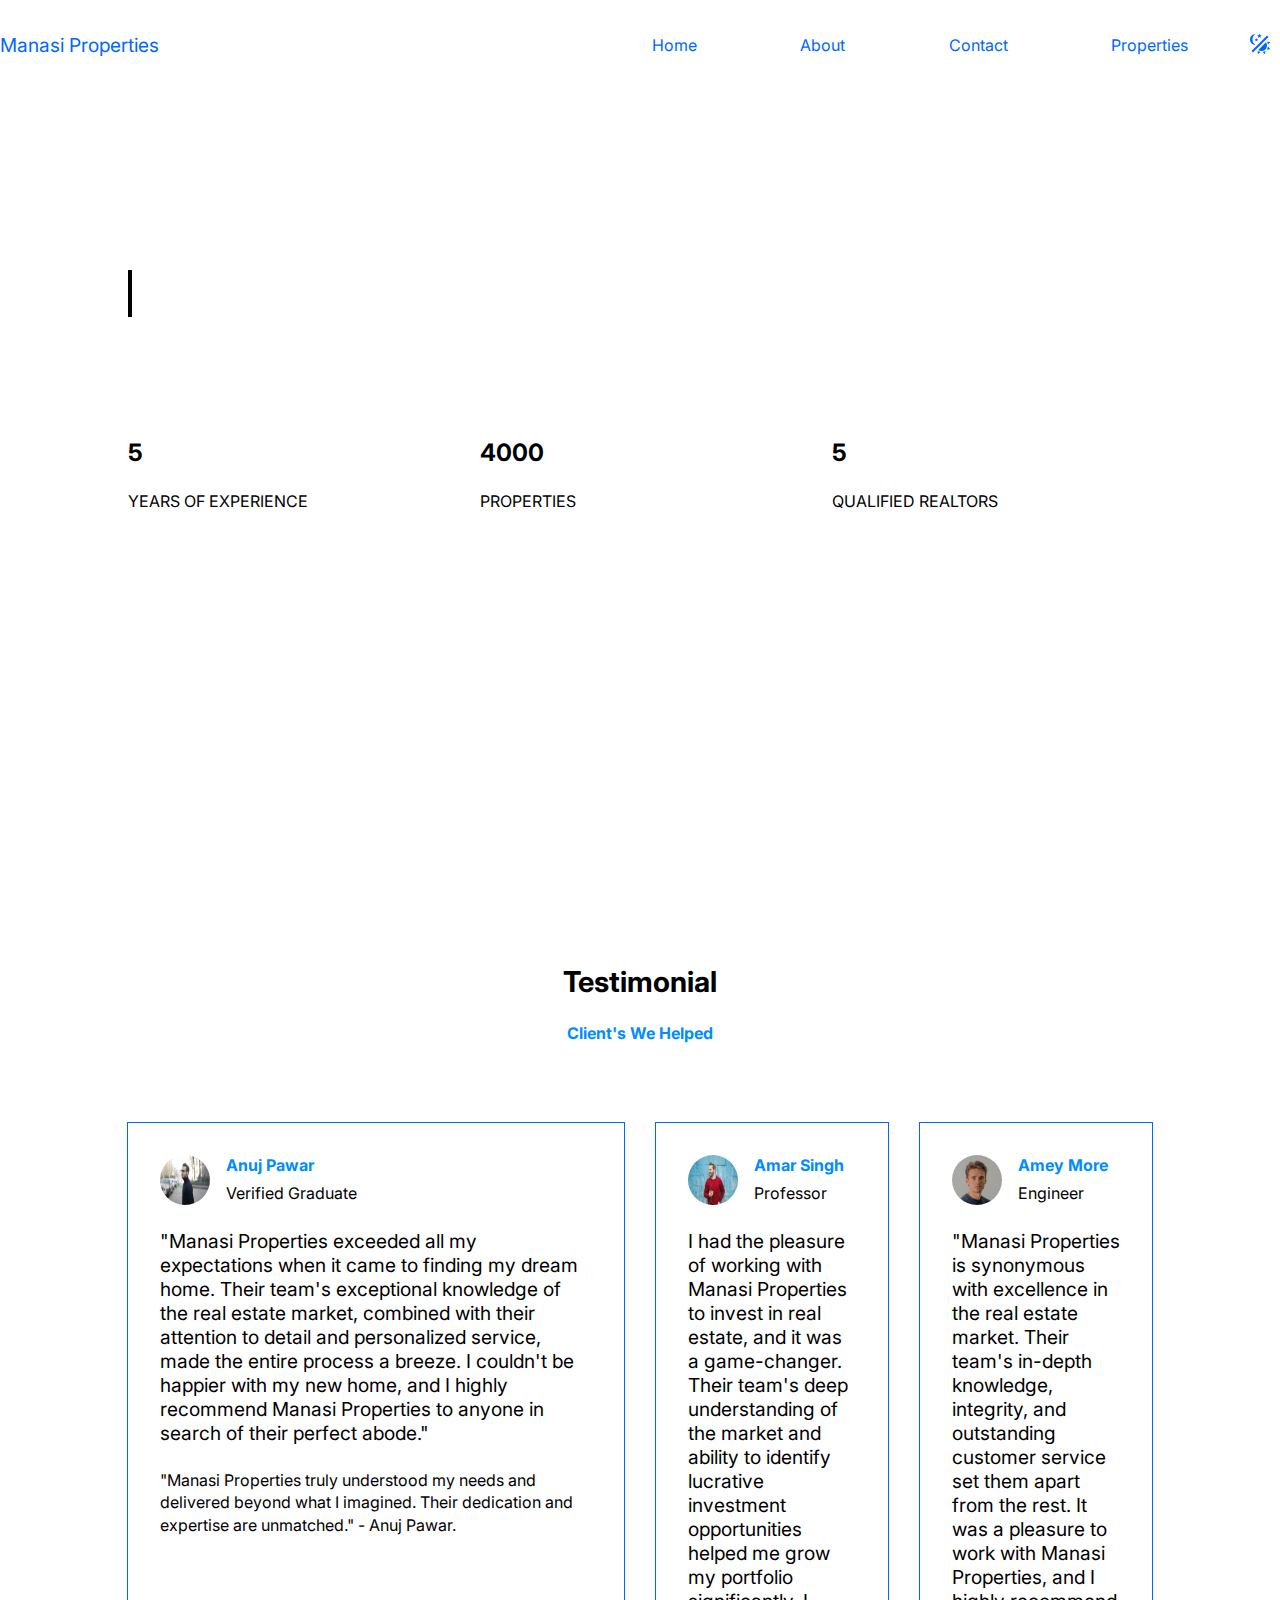
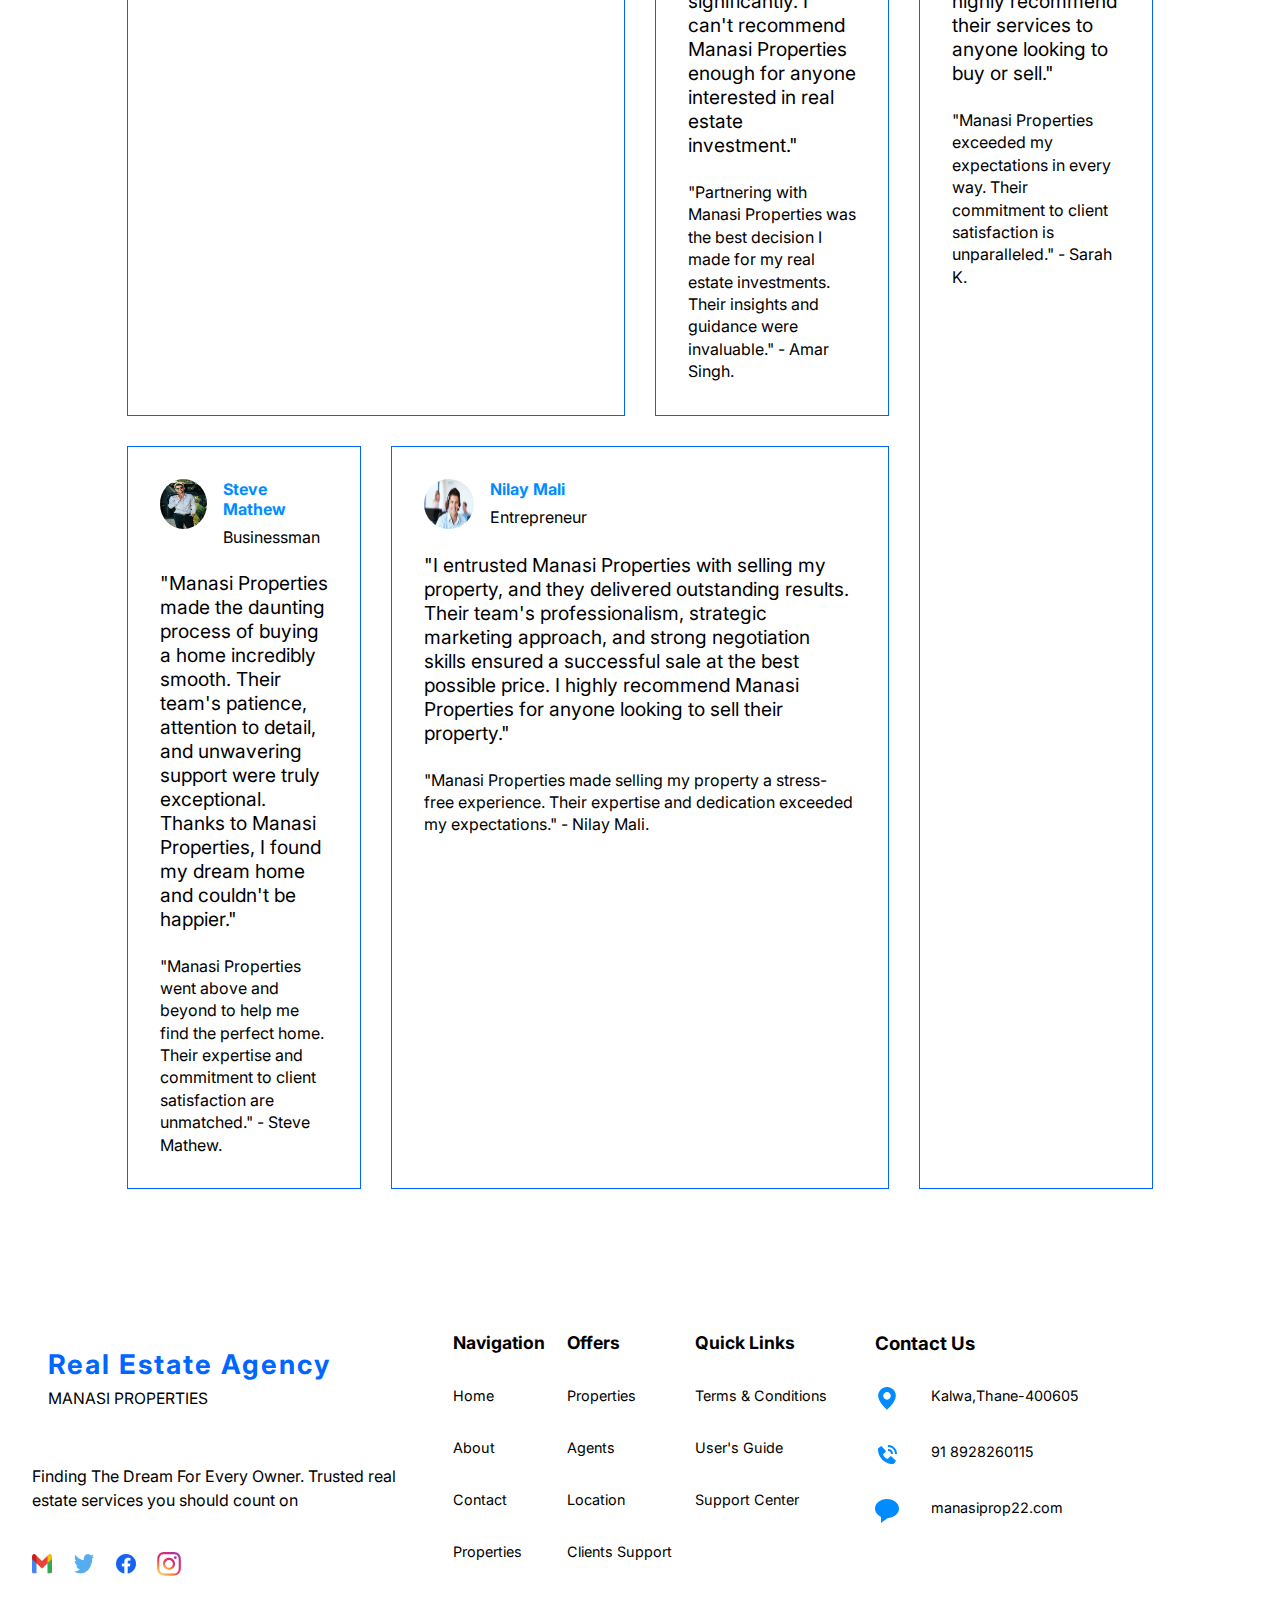
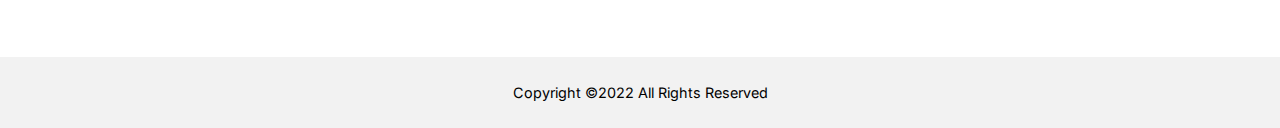
<file: about.html>
<!DOCTYPE html>
<html lang="en">

<head>
  <meta charset="UTF-8" />
  <meta http-equiv="X-UA-Compatible" content="IE=edge" />
  <meta name="viewport" content="width=device-width, initial-scale=1.0" />
  <title>Manasi Properties Website</title>
  <link rel="shortcut icon" href="images\manasi-properties-logo.png" type="image/x-icon" />
  <link rel="stylesheet" href="styles.css" />
</head>

<body>
      <!-- Navigation Bar-->
      <nav>
        <div class="logo">
        
                  
            <p>  Manasi Properties</p>
        </div>

        <ul>
            <li><a href="index.html">Home</a></li>
            <li><a href="about.html">About</a></li>
            <li><a href="contact.html">Contact</a></li>
            <li><a href=propert12.html>Properties</a></li>
        </ul>

        <button class="mode">
            <svg style="width: 24px; height: 24px" viewBox="0 0 24 24">
                <path fill="currentColor"
                    d="M7.5,2C5.71,3.15 4.5,5.18 4.5,7.5C4.5,9.82 5.71,11.85 7.53,13C4.46,13 2,10.54 2,7.5A5.5,5.5 0 0,1 7.5,2M19.07,3.5L20.5,4.93L4.93,20.5L3.5,19.07L19.07,3.5M12.89,5.93L11.41,5L9.97,6L10.39,4.3L9,3.24L10.75,3.12L11.33,1.47L12,3.1L13.73,3.13L12.38,4.26L12.89,5.93M9.59,9.54L8.43,8.81L7.31,9.59L7.65,8.27L6.56,7.44L7.92,7.35L8.37,6.06L8.88,7.33L10.24,7.36L9.19,8.23L9.59,9.54M19,13.5A5.5,5.5 0 0,1 13.5,19C12.28,19 11.15,18.6 10.24,17.93L17.93,10.24C18.6,11.15 19,12.28 19,13.5M14.6,20.08L17.37,18.93L17.13,22.28L14.6,20.08M18.93,17.38L20.08,14.61L22.28,17.15L18.93,17.38M20.08,12.42L18.94,9.64L22.28,9.88L20.08,12.42M9.63,18.93L12.4,20.08L9.87,22.27L9.63,18.93Z" />
            </svg>
        </button>

        <div class="hamburger">
            <div class="line"></div>
            <div class="line"></div>
            <div class="line"></div>
        </div>
    </nav>


  <!-- About Landing -->
  <section class="aboutLanding">
    <div class="contentBox">
      <h2 class="type">Manasi Properties</h2>
      <p class="slogan">
        Client Focused. Results Driven. Defined by Service & Expertise.
      </p>

      <div class="stat">
        <div class="statbox">
          <h2 class="counter" data-target="5">0</h2>
          <p>YEARS OF EXPERIENCE</p>
        </div>
        <div class="statbox">
          <h2 class="counter" data-target="4000">0</h2>
          <p>PROPERTIES</p>
        </div>
        <div class="statbox">
          <h2 class="counter" data-target="5">0</h3>
            <p>QUALIFIED REALTORS</p>
        </div>
      </div>
    </div>
  </section>

  
  <!-- Testimonial -->
  <section class="testimonials">
    <div class="title">
      <h2>Testimonial</h2>
      <h4>Client's We Helped</h4>
    </div>

    <div class="cards">
      <div class="card">
        <div class="profile">
          <img src="images/Persons/person1.jpg" alt="" />
          <div class="profiletext">
            <h4>Anuj Pawar</h4>
            <p>Verified Graduate</p>
          </div>
        </div>
        <p class="maintext">
          "Manasi Properties exceeded all my expectations when it came to finding my dream home. Their team's exceptional knowledge of the real estate market, combined with their attention to detail and personalized service, made the entire process a breeze. I couldn't be happier with my new home, and I highly recommend Manasi Properties to anyone in search of their perfect abode."
        </p>
        <p class="quote">
          "Manasi Properties truly understood my needs and delivered beyond what I imagined. Their dedication and expertise are unmatched." - Anuj Pawar.
        </p>
      </div>

      <div class="card">
        <div class="profile">
          <img src="images/Persons/person2.jpg" alt="" />
          <div class="profiletext">
            <h4>Amar Singh</h4>
            <p>Professor</p>
          </div>
        </div>
        <p class="maintext">
          I had the pleasure of working with Manasi Properties to invest in real estate, and it was a game-changer. Their team's deep understanding of the market and ability to identify lucrative investment opportunities helped me grow my portfolio significantly. I can't recommend Manasi Properties enough for anyone interested in real estate investment."
        </p>
        <p class="quote">
          "Partnering with Manasi Properties was the best decision I made for my real estate investments. Their insights and guidance were invaluable." - Amar Singh.
        </p>
      </div>

      <div class="card">
        <div class="profile">
          <img src="images/Persons/person3.jpg" alt="" />
          <div class="profiletext">
            <h4>Steve Mathew</h4>
            <p>Businessman</p>
          </div>
        </div>
        <p class="maintext">"Manasi Properties made the daunting process of buying a home incredibly smooth. Their team's patience, attention to detail, and unwavering support were truly exceptional. Thanks to Manasi Properties, I found my dream home and couldn't be happier."</p>
        <p class="quote">
          "Manasi Properties went above and beyond to help me find the perfect home. Their expertise and commitment to client satisfaction are unmatched." - Steve Mathew.
        </p>
      </div>

      <div class="card">
        <div class="profile">
          <img src="images/Persons/person4.jpg" alt="" />
          <div class="profiletext">
            <h4>Nilay Mali</h4>
            <p>Entrepreneur</p>
          </div>
        </div>
        <p class="maintext">
          "I entrusted Manasi Properties with selling my property, and they delivered outstanding results. Their team's professionalism, strategic marketing approach, and strong negotiation skills ensured a successful sale at the best possible price. I highly recommend Manasi Properties for anyone looking to sell their property."
        </p>
        <p class="quote">
          "Manasi Properties made selling my property a stress-free experience. Their expertise and dedication exceeded my expectations." - Nilay Mali.
        </p>
      </div>

      <div class="card">
        <div class="profile">
          <img src="images/Persons/person5.jpg" alt="" />
          <div class="profiletext">
            <h4>Amey More</h4>
            <p>Engineer</p>
          </div>
        </div>
        <p class="maintext">
          "Manasi Properties is synonymous with excellence in the real estate market. Their team's in-depth knowledge, integrity, and outstanding customer service set them apart from the rest. It was a pleasure to work with Manasi Properties, and I highly recommend their services to anyone looking to buy or sell."
        </p>
        <p class="quote">
          "Manasi Properties exceeded my expectations in every way. Their commitment to client satisfaction is unparalleled." - Sarah K.
        </p>
      </div>
    </div>
  </section>

    <!-- Info Link-->
    <section class="infolink">
      <div class="intro">
          <div class="logo">
              
                  <path
                      d="M43.8687 27.2524L46.1187 21.3423L57.7175 45.8009H52.4141L49.4379 40.0896H44.5146H38.9424L40.5742 35.7133H47.7319L45.856 31.4113L43.8687 27.2524Z"
                      fill="white" stroke="currentColor" />
                  <path
                      d="M31.383 45.8072H33.9049L44.1408 20.2915H41.7673M31.383 45.8072L41.7673 20.2915M31.383 45.8072H28.8611L39.2454 20.2915H41.7673"
                      stroke="currentColor" />
                  <path
                      d="M18.4449 20H7L10.6242 22.9842H21.783M18.4449 20H29.8897L32.9417 22.9842H21.783M18.4449 20V41.2873L21.6876 45.0673L21.783 22.9842"
                      stroke="currentColor" />
                  <circle cx="32.5" cy="32.5" r="31.5" stroke="currentColor" stroke-width="2" />
              </svg>
              <div class="logotext">
                  <h1>Real Estate Agency</h1>
                  <p>Manasi Properties</p>
              </div>
          </div>

          <p class="motto">Finding The Dream For Every Owner. Trusted real estate services you should count on</p>

          <div class="social">
              <img src="images/icons/gmail.png" alt="">
              <img src="images/icons/twitter.png" alt="">
              <img src="images/icons/facebook.png" alt="">
              <svg viewBox="0 0 80 81" class="a8c37x1j ms05siws l3qrxjdp b7h9ocf4" fill="url(#jsc_c_2)" height="24"
                  width="24">
                  <defs>
                      <linearGradient x1="69.27%" x2="128.20%" y1="129.46%" y2="29.46%" id="jsc_c_2">
                          <stop offset="0" stop-color="#FDD074"></stop>
                          <stop offset="25%" stop-color="#F77F34"></stop>
                          <stop offset="50%" stop-color="#DD326E"></stop>
                          <stop offset="75%" stop-color="#D82B7E"></stop>
                          <stop offset="100%" stop-color="#A432B1"></stop>
                      </linearGradient>
                  </defs>
                  <path
                      d="m43.655 0 5.21.025 3.4.055 2.74.095L56.49.24c4.26.195 7.165.87 9.71 1.86 2.63 1.025 4.86 2.39 7.085 4.615 2.225 2.225 3.595 4.46 4.615 7.09.88 2.26 1.51 4.81 1.775 8.34l.19 3.775.09 3.59.045 6.855-.03 12.835-.075 4.015-.135 3.3c-.195 4.26-.87 7.17-1.86 9.715-1.02 2.63-2.39 4.865-4.615 7.09-2.225 2.225-4.455 3.59-7.085 4.615-2.26.88-4.81 1.51-8.335 1.775l-4.3.205-3.78.085-6.13.035-12.835-.03-4.01-.075-3.3-.135c-4.26-.195-7.165-.87-9.71-1.86-2.63-1.025-4.865-2.39-7.085-4.615C4.49 71.095 3.12 68.86 2.1 66.23 1.22 63.97.59 61.42.325 57.89l-.15-2.86-.095-2.745-.055-3.395L0 42.545l.025-11.4.055-3.395.095-2.745.065-1.485c.195-4.26.87-7.17 1.86-9.715 1.02-2.63 2.39-4.865 4.615-7.09C8.935 4.49 11.17 3.125 13.8 2.1c2.26-.88 4.81-1.51 8.34-1.775l2.855-.15 2.74-.095 3.4-.055L36.345 0h7.31zm5.09 7.235h-17.49l-3.03.045-4.39.165a32.326 32.326 0 0 0-3.294.307l-.599.097a20.85 20.85 0 0 0-1.316.273l-.46.117c-.148.04-.29.08-.426.121l-.93.31-.4.15c-1.87.73-3.2 1.595-4.6 2.995-1.4 1.4-2.265 2.735-2.99 4.6l-.31.845-.136.432c-.362 1.201-.705 2.817-.874 5.133l-.09 1.7-.13 3.57-.065 6.18.015 14.255.08 4.41.13 3.25a31.47 31.47 0 0 0 .344 3.534l.098.57c.017.092.034.182.052.27l.108.511.113.474c.019.076.038.151.058.224l.117.424.12.393.06.185.31.845c.725 1.865 1.59 3.2 2.99 4.6 1.4 1.4 2.73 2.27 4.6 2.995l.845.305.378.121.2.06.423.118c.073.02.148.04.224.058l.473.113.51.108.55.102c1.044.18 2.296.32 3.822.39l4.875.175 6.515.055 14.115-.025 3.58-.07 3.245-.135c1.526-.07 2.778-.21 3.822-.39l.55-.102.51-.108.473-.113.224-.058.423-.118.393-.12.185-.061.845-.305c1.87-.725 3.2-1.595 4.6-2.995 1.4-1.4 2.265-2.735 2.995-4.6l.305-.845c.41-1.24.82-2.96 1.01-5.565l.19-4.245.08-4.285.02-6.18-.02-11.145-.08-4.285-.13-3.225a33.046 33.046 0 0 0-.262-2.977l-.093-.622c-.049-.3-.1-.582-.155-.85l-.112-.516a18.598 18.598 0 0 0-.116-.479l-.12-.442-.062-.209-.38-1.135-.075-.2c-.73-1.865-1.595-3.2-2.995-4.6-1.4-1.4-2.73-2.265-4.6-2.995l-.4-.15-.93-.31-.229-.066-.488-.13c-1.102-.279-2.505-.525-4.358-.659L54.21 7.36l-2.435-.08-3.03-.045z">
                  </path>
                  <path
                      d="M40 19.47c11.345 0 20.54 9.2 20.54 20.545 0 11.35-9.195 20.55-20.54 20.55-11.345 0-20.54-9.2-20.54-20.55C19.46 28.67 28.655 19.47 40 19.47zm0 7.21c-7.365 0-13.335 5.97-13.335 13.335 0 7.37 5.97 13.34 13.335 13.34 7.365 0 13.335-5.97 13.335-13.34 0-7.365-5.97-13.335-13.335-13.335zM66.15 18.65a4.801 4.801 0 1 1-9.598-.002 4.801 4.801 0 0 1 9.598.002z">
                  </path>
              </svg>

          </div>
      </div>

      <div class="links">
          <ul>
              <h3>Navigation</h3>
              <li><a href="index.html">Home</a></li>
              <li><a href="about.html">About</a></li>
              <li><a href="contact.html">Contact</a></li>
              <li><a href=propert12.html>Properties</a></li>
          </ul>
          <ul>
              <h3>Offers</h3>
              <li><a href="#">Properties</a></li>
              <li><a href="#">Agents</a></li>
              <li><a href="#">Location</a></li>
              <li><a href="#">Clients Support</a></li>
          </ul>
          <ul>
              <h3>Quick Links</h3>
              <li><a href="#">Terms & Conditions</a></li>
              <li><a href="#">User's Guide</a></li>
              <li><a href="#">Support Center</a></li>
              
          </ul>
      </div>

      <div class="contactSummary">
          <h3>Contact Us</h3>

          <div class="contact-info">
              <div class="icon-container">
                  <svg width="24" height="24" viewBox="0 0 14 19" fill="none" xmlns="http://www.w3.org/2000/svg">
                      <path
                          d="M7 18.0035C5.73694 16.9261 4.56619 15.745 3.5 14.4725C1.9 12.5615 8.78894e-07 9.71551 8.78894e-07 7.00351C-0.00069302 5.61847 0.409509 4.26436 1.17869 3.11254C1.94788 1.96072 3.04147 1.06297 4.32107 0.532908C5.60067 0.00284672 7.00875 -0.1357 8.36712 0.134802C9.72548 0.405303 10.9731 1.07269 11.952 2.05251C12.6038 2.70137 13.1203 3.47305 13.4719 4.32288C13.8234 5.17272 14.0029 6.08384 14 7.00351C14 9.71551 12.1 12.5615 10.5 14.4725C9.4338 15.745 8.26306 16.9261 7 18.0035ZM7 4.00351C6.20435 4.00351 5.44129 4.31958 4.87868 4.88219C4.31607 5.4448 4 6.20786 4 7.00351C4 7.79916 4.31607 8.56222 4.87868 9.12483C5.44129 9.68744 6.20435 10.0035 7 10.0035C7.79565 10.0035 8.55871 9.68744 9.12132 9.12483C9.68393 8.56222 10 7.79916 10 7.00351C10 6.20786 9.68393 5.4448 9.12132 4.88219C8.55871 4.31958 7.79565 4.00351 7 4.00351Z"
                          fill="var(--primary-btn-color)" />
                  </svg>
                  <p>Kalwa,Thane-400605</p>
              </div>
              <div class="icon-container">
                  <svg width="24" height="24" viewBox="0 0 24 24" fill="none" xmlns="http://www.w3.org/2000/svg">
                      <path d="M20 10.999H22C22 5.869 18.127 2 12.99 2V4C17.052 4 20 6.943 20 10.999Z"
                          fill="var(--primary-btn-color)" />
                      <path
                          d="M13 8.00024C15.103 8.00024 16 8.89724 16 11.0002H18C18 7.77524 16.225 6.00024 13 6.00024V8.00024ZM16.422 13.4432C16.2298 13.2686 15.9773 13.1754 15.7178 13.1835C15.4583 13.1915 15.212 13.3001 15.031 13.4862L12.638 15.9472C12.062 15.8372 10.904 15.4762 9.712 14.2872C8.52 13.0942 8.159 11.9332 8.052 11.3612L10.511 8.96724C10.6974 8.78637 10.8061 8.54006 10.8142 8.28045C10.8222 8.02083 10.7289 7.76828 10.554 7.57624L6.859 3.51324C6.68404 3.3206 6.44088 3.20374 6.18115 3.1875C5.92143 3.17125 5.6656 3.2569 5.468 3.42624L3.298 5.28724C3.12511 5.46075 3.02192 5.69169 3.008 5.93624C2.993 6.18624 2.707 12.1082 7.299 16.7022C11.305 20.7072 16.323 21.0002 17.705 21.0002C17.907 21.0002 18.031 20.9942 18.064 20.9922C18.3085 20.9786 18.5393 20.8749 18.712 20.7012L20.572 18.5302C20.7415 18.3328 20.8273 18.077 20.8112 17.8173C20.7952 17.5576 20.6785 17.3143 20.486 17.1392L16.422 13.4432Z"
                          fill="var(--primary-btn-color)" />
                  </svg>
                  <p>91 8928260115</p>
              </div>
              <div class="icon-container">
                  <svg width="24" height="24" viewBox="0 0 20 20" fill="none" xmlns="http://www.w3.org/2000/svg">
                      <path
                          d="M10 0C4.486 0 0 3.589 0 8C0 10.908 1.898 13.515 5 14.934V20L10.34 15.995C15.697 15.852 20 12.32 20 8C20 3.589 15.514 0 10 0Z"
                          fill="var(--primary-btn-color)" />
                  </svg>
                  <p>manasiprop22.com</p>
              </div>
          </div>
      </div>
  </section>

  <footer>Copyright &copy2022 All Rights Reserved</footer>
  <script src="script.js"></script>
  <script src="darkmode.js"></script>
</body>

</html>
</file>
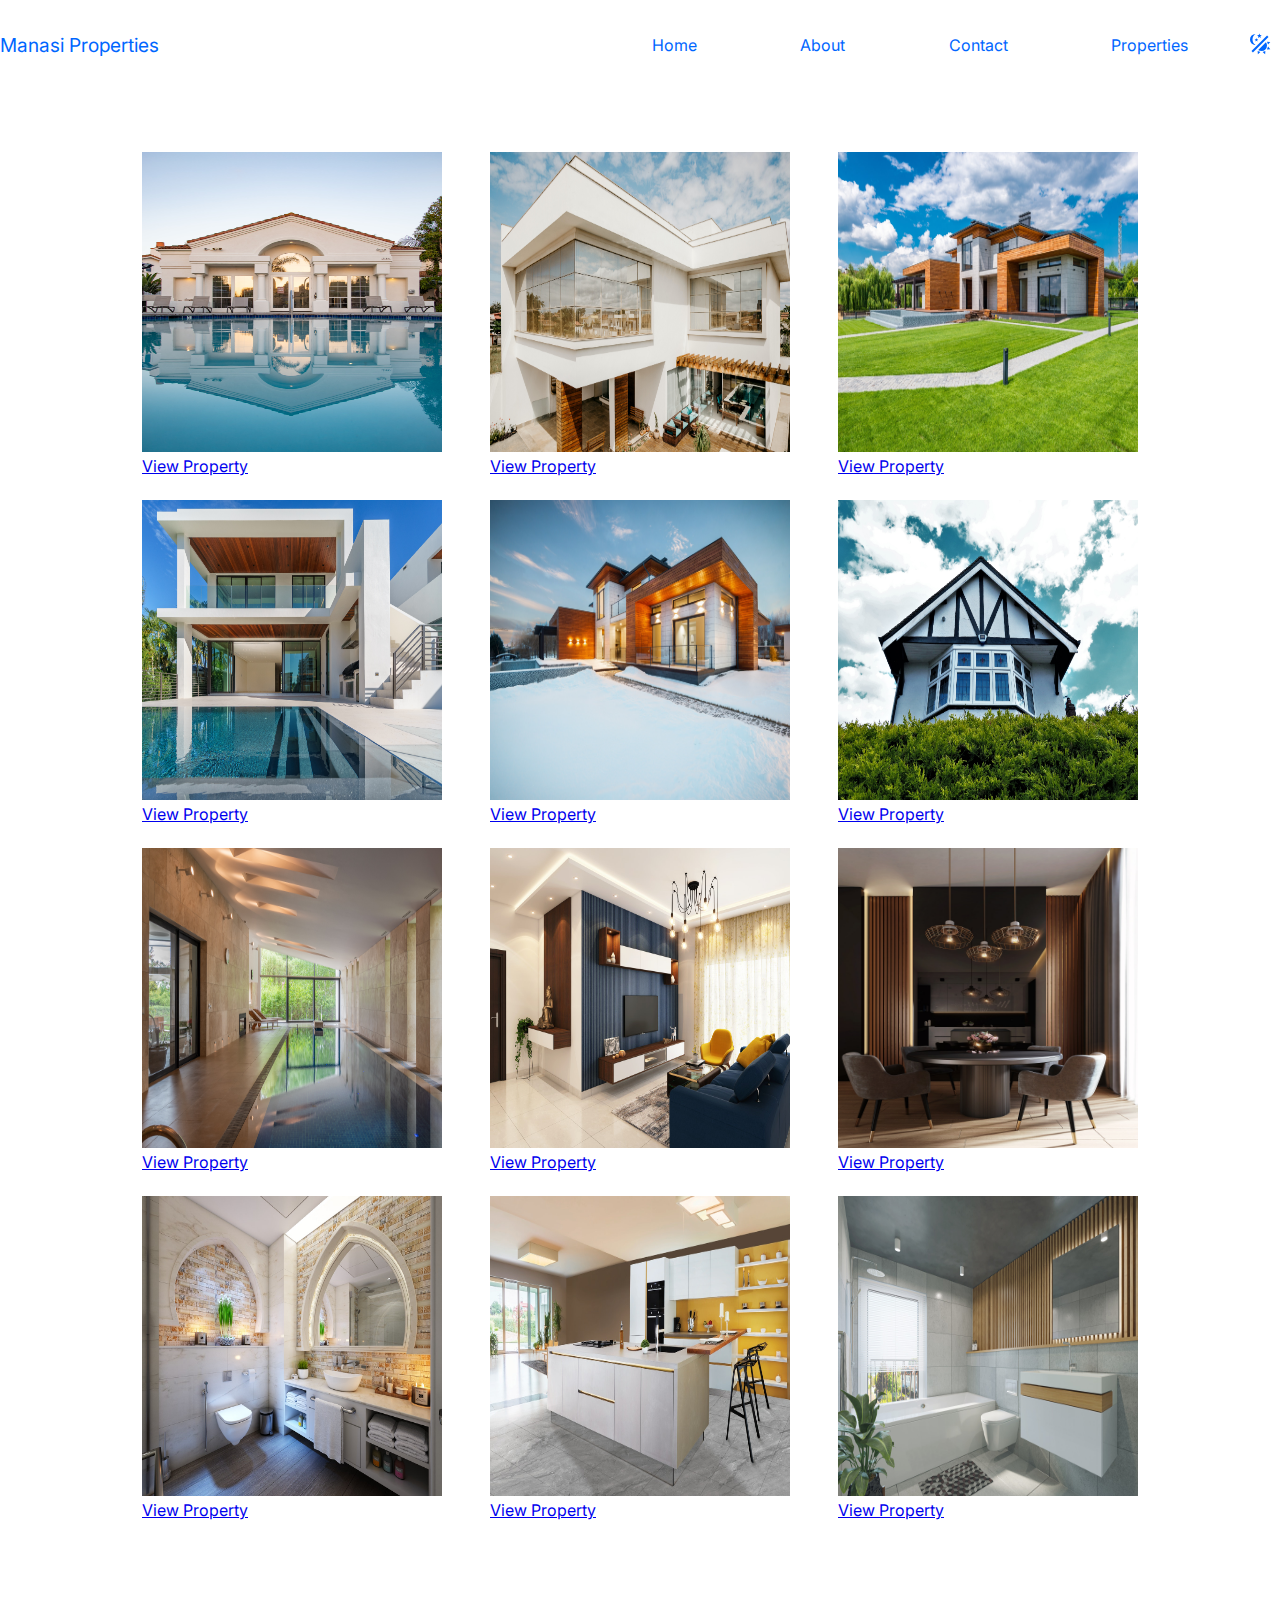
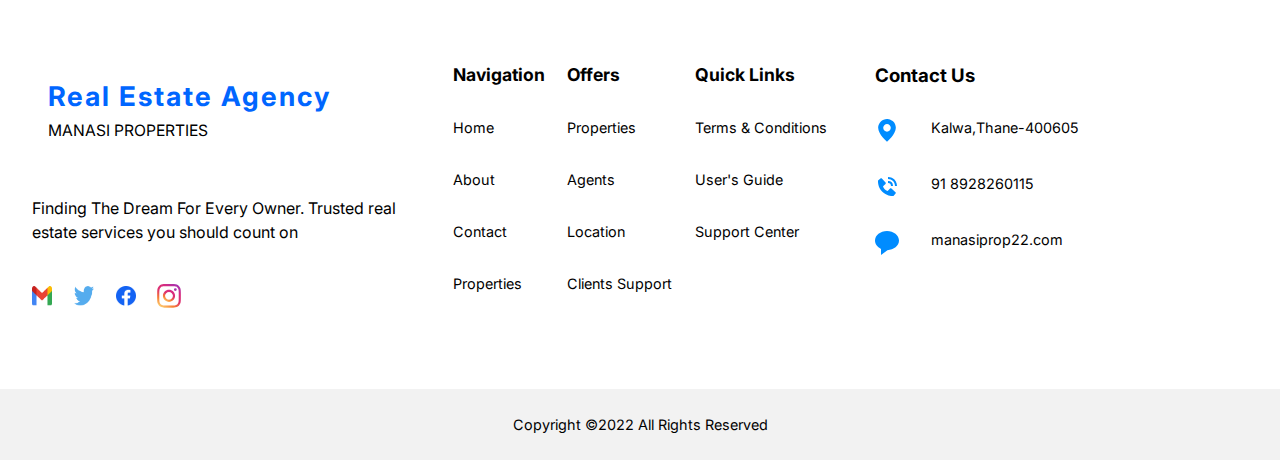
<file: propert12.html>
<!DOCTYPE html>
<html lang="en">

<head>
    <meta charset="UTF-8" />
    <meta http-equiv="X-UA-Compatible" content="IE=edge" />
    <meta name="viewport" content="width=device-width, initial-scale=1.0" />
    <title>Manasi Properties Website</title>
    <link rel="shortcut icon" href="images\manasi-properties-logo.png" type="image/x-icon" />
    <link rel="stylesheet" href="styles.css" />
</head>

<body>
    <!-- Navigation Bar-->
    <nav>
        <div class="logo">
        
                  
            <p>  Manasi Properties</p>
        </div>

        <ul>
            <li><a href="index.html">Home</a></li>
            <li><a href="about.html">About</a></li>
            <li><a href="contact.html">Contact</a></li>
            <li><a href=propert12.html>Properties</a></li>
        </ul>

        <button class="mode">
            <svg style="width: 24px; height: 24px" viewBox="0 0 24 24">
                <path fill="currentColor"
                    d="M7.5,2C5.71,3.15 4.5,5.18 4.5,7.5C4.5,9.82 5.71,11.85 7.53,13C4.46,13 2,10.54 2,7.5A5.5,5.5 0 0,1 7.5,2M19.07,3.5L20.5,4.93L4.93,20.5L3.5,19.07L19.07,3.5M12.89,5.93L11.41,5L9.97,6L10.39,4.3L9,3.24L10.75,3.12L11.33,1.47L12,3.1L13.73,3.13L12.38,4.26L12.89,5.93M9.59,9.54L8.43,8.81L7.31,9.59L7.65,8.27L6.56,7.44L7.92,7.35L8.37,6.06L8.88,7.33L10.24,7.36L9.19,8.23L9.59,9.54M19,13.5A5.5,5.5 0 0,1 13.5,19C12.28,19 11.15,18.6 10.24,17.93L17.93,10.24C18.6,11.15 19,12.28 19,13.5M14.6,20.08L17.37,18.93L17.13,22.28L14.6,20.08M18.93,17.38L20.08,14.61L22.28,17.15L18.93,17.38M20.08,12.42L18.94,9.64L22.28,9.88L20.08,12.42M9.63,18.93L12.4,20.08L9.87,22.27L9.63,18.93Z" />
            </svg>
        </button>

        <div class="hamburger">
            <div class="line"></div>
            <div class="line"></div>
            <div class="line"></div>
        </div>
    </nav>

    <section class="portfolio">
    <div class="title">
      
    </div>
    <div class="works">
      <div class="work">
        <img src="images/houses/portfolio6.jpg" alt="house" />
        <div class="action">
          <a href="https://www.instagram.com/tv/CcxkcgYlUGa/?igshid=MzRlODBiNWFlZA==">View Property</a>
        </div>
      </div>
      <div class="work">
        <img src="images/houses/portfolio7.jpg" alt="house" />
        <div class="action">
         <a href="https://www.instagram.com/tv/CcxkcgYlUGa/?igshid=MzRlODBiNWFlZA==">View Property</a>
        </div>
      </div>
      <div class="work">
        <img src="images/houses/portfolio8.jpg" alt="house" />
        <div class="action">
         <a href="https://www.instagram.com/tv/CcxkcgYlUGa/?igshid=MzRlODBiNWFlZA==">View Property</a>
        </div>
      </div>
      <div class="work">
        <img src="images/houses/portfolio9.jpg" alt="house" />
        <div class="action">
         <a href="https://www.instagram.com/tv/CcxkcgYlUGa/?igshid=MzRlODBiNWFlZA==">View Property</a>
        </div>
      </div>
      <div class="work">
        <img src="images/houses/portfolio10.jpg" alt="house" />
        <div class="action">
         <a href="https://www.instagram.com/tv/CcxkcgYlUGa/?igshid=MzRlODBiNWFlZA==">View Property</a>
        </div>
      </div>
      <div class="work">
        <img src="images/houses/portfolio11.jpg" alt="house" />
        <div class="action">
         <a href="https://www.instagram.com/tv/CcxkcgYlUGa/?igshid=MzRlODBiNWFlZA==">View Property</a>
        </div>
      </div>
      <div class="work">
        <img src="images/houses/Interior/portfolio12.jpg" alt="house" />
        <div class="action">
         <a href="https://www.instagram.com/tv/CcxkcgYlUGa/?igshid=MzRlODBiNWFlZA==">View Property</a>
        </div>
      </div>
      <div class="work">
        <img src="images/houses/Interior/portfolio1.jpg" alt="house" />
        <div class="action">
         <a href="https://www.instagram.com/tv/CcxkcgYlUGa/?igshid=MzRlODBiNWFlZA==">View Property</a>
        </div>
      </div>
      <div class="work">
        <img src="images/houses/Interior/portfolio2.jpg" alt="house" />
        <div class="action">
         <a href="https://www.instagram.com/tv/CcxkcgYlUGa/?igshid=MzRlODBiNWFlZA==">View Property</a>
        </div>
      </div>
      <div class="work">
        <img src="images/houses/Interior/portfolio3.jpg" alt="house" />
        <div class="action">
         <a href="https://www.instagram.com/tv/CcxkcgYlUGa/?igshid=MzRlODBiNWFlZA==">View Property</a>
        </div>
      </div>
      <div class="work">
        <img src="images/houses/Interior/portfolio4.jpg" alt="house" />
        <div class="action">
         <a href="https://www.instagram.com/tv/CcxkcgYlUGa/?igshid=MzRlODBiNWFlZA==">View Property</a>
        </div>
      </div>
      <div class="work">
        <img src="images/houses/Interior/portfolio5.jpg" alt="house" />
        <div class="action">
         <a href="https://www.instagram.com/tv/CcxkcgYlUGa/?igshid=MzRlODBiNWFlZA==">View Property</a>
        </div>
      </div>
    </div>
  </section>

      
  <!-- Info Link-->
    <section class="infolink">
      <div class="intro">
          <div class="logo">
              
                  <path
                      d="M43.8687 27.2524L46.1187 21.3423L57.7175 45.8009H52.4141L49.4379 40.0896H44.5146H38.9424L40.5742 35.7133H47.7319L45.856 31.4113L43.8687 27.2524Z"
                      fill="white" stroke="currentColor" />
                  <path
                      d="M31.383 45.8072H33.9049L44.1408 20.2915H41.7673M31.383 45.8072L41.7673 20.2915M31.383 45.8072H28.8611L39.2454 20.2915H41.7673"
                      stroke="currentColor" />
                  <path
                      d="M18.4449 20H7L10.6242 22.9842H21.783M18.4449 20H29.8897L32.9417 22.9842H21.783M18.4449 20V41.2873L21.6876 45.0673L21.783 22.9842"
                      stroke="currentColor" />
                  <circle cx="32.5" cy="32.5" r="31.5" stroke="currentColor" stroke-width="2" />
              </svg>
              <div class="logotext">
                  <h1>Real Estate Agency</h1>
                  <p>Manasi Properties</p>
              </div>
          </div>

          <p class="motto">Finding The Dream For Every Owner. Trusted real estate services you should count on</p>

          <div class="social">
              <img src="images/icons/gmail.png" alt="">
              <img src="images/icons/twitter.png" alt="">
              <img src="images/icons/facebook.png" alt="">
              <svg viewBox="0 0 80 81" class="a8c37x1j ms05siws l3qrxjdp b7h9ocf4" fill="url(#jsc_c_2)" height="24"
                  width="24">
                  <defs>
                      <linearGradient x1="69.27%" x2="128.20%" y1="129.46%" y2="29.46%" id="jsc_c_2">
                          <stop offset="0" stop-color="#FDD074"></stop>
                          <stop offset="25%" stop-color="#F77F34"></stop>
                          <stop offset="50%" stop-color="#DD326E"></stop>
                          <stop offset="75%" stop-color="#D82B7E"></stop>
                          <stop offset="100%" stop-color="#A432B1"></stop>
                      </linearGradient>
                  </defs>
                  <path
                      d="m43.655 0 5.21.025 3.4.055 2.74.095L56.49.24c4.26.195 7.165.87 9.71 1.86 2.63 1.025 4.86 2.39 7.085 4.615 2.225 2.225 3.595 4.46 4.615 7.09.88 2.26 1.51 4.81 1.775 8.34l.19 3.775.09 3.59.045 6.855-.03 12.835-.075 4.015-.135 3.3c-.195 4.26-.87 7.17-1.86 9.715-1.02 2.63-2.39 4.865-4.615 7.09-2.225 2.225-4.455 3.59-7.085 4.615-2.26.88-4.81 1.51-8.335 1.775l-4.3.205-3.78.085-6.13.035-12.835-.03-4.01-.075-3.3-.135c-4.26-.195-7.165-.87-9.71-1.86-2.63-1.025-4.865-2.39-7.085-4.615C4.49 71.095 3.12 68.86 2.1 66.23 1.22 63.97.59 61.42.325 57.89l-.15-2.86-.095-2.745-.055-3.395L0 42.545l.025-11.4.055-3.395.095-2.745.065-1.485c.195-4.26.87-7.17 1.86-9.715 1.02-2.63 2.39-4.865 4.615-7.09C8.935 4.49 11.17 3.125 13.8 2.1c2.26-.88 4.81-1.51 8.34-1.775l2.855-.15 2.74-.095 3.4-.055L36.345 0h7.31zm5.09 7.235h-17.49l-3.03.045-4.39.165a32.326 32.326 0 0 0-3.294.307l-.599.097a20.85 20.85 0 0 0-1.316.273l-.46.117c-.148.04-.29.08-.426.121l-.93.31-.4.15c-1.87.73-3.2 1.595-4.6 2.995-1.4 1.4-2.265 2.735-2.99 4.6l-.31.845-.136.432c-.362 1.201-.705 2.817-.874 5.133l-.09 1.7-.13 3.57-.065 6.18.015 14.255.08 4.41.13 3.25a31.47 31.47 0 0 0 .344 3.534l.098.57c.017.092.034.182.052.27l.108.511.113.474c.019.076.038.151.058.224l.117.424.12.393.06.185.31.845c.725 1.865 1.59 3.2 2.99 4.6 1.4 1.4 2.73 2.27 4.6 2.995l.845.305.378.121.2.06.423.118c.073.02.148.04.224.058l.473.113.51.108.55.102c1.044.18 2.296.32 3.822.39l4.875.175 6.515.055 14.115-.025 3.58-.07 3.245-.135c1.526-.07 2.778-.21 3.822-.39l.55-.102.51-.108.473-.113.224-.058.423-.118.393-.12.185-.061.845-.305c1.87-.725 3.2-1.595 4.6-2.995 1.4-1.4 2.265-2.735 2.995-4.6l.305-.845c.41-1.24.82-2.96 1.01-5.565l.19-4.245.08-4.285.02-6.18-.02-11.145-.08-4.285-.13-3.225a33.046 33.046 0 0 0-.262-2.977l-.093-.622c-.049-.3-.1-.582-.155-.85l-.112-.516a18.598 18.598 0 0 0-.116-.479l-.12-.442-.062-.209-.38-1.135-.075-.2c-.73-1.865-1.595-3.2-2.995-4.6-1.4-1.4-2.73-2.265-4.6-2.995l-.4-.15-.93-.31-.229-.066-.488-.13c-1.102-.279-2.505-.525-4.358-.659L54.21 7.36l-2.435-.08-3.03-.045z">
                  </path>
                  <path
                      d="M40 19.47c11.345 0 20.54 9.2 20.54 20.545 0 11.35-9.195 20.55-20.54 20.55-11.345 0-20.54-9.2-20.54-20.55C19.46 28.67 28.655 19.47 40 19.47zm0 7.21c-7.365 0-13.335 5.97-13.335 13.335 0 7.37 5.97 13.34 13.335 13.34 7.365 0 13.335-5.97 13.335-13.34 0-7.365-5.97-13.335-13.335-13.335zM66.15 18.65a4.801 4.801 0 1 1-9.598-.002 4.801 4.801 0 0 1 9.598.002z">
                  </path>
              </svg>

          </div>
      </div>

      <div class="links">
          <ul>
              <h3>Navigation</h3>
              <li><a href="index.html">Home</a></li>
              <li><a href="about.html">About</a></li>
              <li><a href="contact.html">Contact</a></li>
              <li><a href=propert12.html>Properties</a></li>
          </ul>
          <ul>
              <h3>Offers</h3>
              <li><a href="#">Properties</a></li>
              <li><a href="#">Agents</a></li>
              <li><a href="#">Location</a></li>
              <li><a href="#">Clients Support</a></li>
          </ul>
          <ul>
              <h3>Quick Links</h3>
              <li><a href="#">Terms & Conditions</a></li>
              <li><a href="#">User's Guide</a></li>
              <li><a href="#">Support Center</a></li>
              
          </ul>
      </div>

      <div class="contactSummary">
          <h3>Contact Us</h3>

          <div class="contact-info">
              <div class="icon-container">
                  <svg width="24" height="24" viewBox="0 0 14 19" fill="none" xmlns="http://www.w3.org/2000/svg">
                      <path
                          d="M7 18.0035C5.73694 16.9261 4.56619 15.745 3.5 14.4725C1.9 12.5615 8.78894e-07 9.71551 8.78894e-07 7.00351C-0.00069302 5.61847 0.409509 4.26436 1.17869 3.11254C1.94788 1.96072 3.04147 1.06297 4.32107 0.532908C5.60067 0.00284672 7.00875 -0.1357 8.36712 0.134802C9.72548 0.405303 10.9731 1.07269 11.952 2.05251C12.6038 2.70137 13.1203 3.47305 13.4719 4.32288C13.8234 5.17272 14.0029 6.08384 14 7.00351C14 9.71551 12.1 12.5615 10.5 14.4725C9.4338 15.745 8.26306 16.9261 7 18.0035ZM7 4.00351C6.20435 4.00351 5.44129 4.31958 4.87868 4.88219C4.31607 5.4448 4 6.20786 4 7.00351C4 7.79916 4.31607 8.56222 4.87868 9.12483C5.44129 9.68744 6.20435 10.0035 7 10.0035C7.79565 10.0035 8.55871 9.68744 9.12132 9.12483C9.68393 8.56222 10 7.79916 10 7.00351C10 6.20786 9.68393 5.4448 9.12132 4.88219C8.55871 4.31958 7.79565 4.00351 7 4.00351Z"
                          fill="var(--primary-btn-color)" />
                  </svg>
                  <p>Kalwa,Thane-400605</p>
              </div>
              <div class="icon-container">
                  <svg width="24" height="24" viewBox="0 0 24 24" fill="none" xmlns="http://www.w3.org/2000/svg">
                      <path d="M20 10.999H22C22 5.869 18.127 2 12.99 2V4C17.052 4 20 6.943 20 10.999Z"
                          fill="var(--primary-btn-color)" />
                      <path
                          d="M13 8.00024C15.103 8.00024 16 8.89724 16 11.0002H18C18 7.77524 16.225 6.00024 13 6.00024V8.00024ZM16.422 13.4432C16.2298 13.2686 15.9773 13.1754 15.7178 13.1835C15.4583 13.1915 15.212 13.3001 15.031 13.4862L12.638 15.9472C12.062 15.8372 10.904 15.4762 9.712 14.2872C8.52 13.0942 8.159 11.9332 8.052 11.3612L10.511 8.96724C10.6974 8.78637 10.8061 8.54006 10.8142 8.28045C10.8222 8.02083 10.7289 7.76828 10.554 7.57624L6.859 3.51324C6.68404 3.3206 6.44088 3.20374 6.18115 3.1875C5.92143 3.17125 5.6656 3.2569 5.468 3.42624L3.298 5.28724C3.12511 5.46075 3.02192 5.69169 3.008 5.93624C2.993 6.18624 2.707 12.1082 7.299 16.7022C11.305 20.7072 16.323 21.0002 17.705 21.0002C17.907 21.0002 18.031 20.9942 18.064 20.9922C18.3085 20.9786 18.5393 20.8749 18.712 20.7012L20.572 18.5302C20.7415 18.3328 20.8273 18.077 20.8112 17.8173C20.7952 17.5576 20.6785 17.3143 20.486 17.1392L16.422 13.4432Z"
                          fill="var(--primary-btn-color)" />
                  </svg>
                  <p>91 8928260115</p>
              </div>
              <div class="icon-container">
                  <svg width="24" height="24" viewBox="0 0 20 20" fill="none" xmlns="http://www.w3.org/2000/svg">
                      <path
                          d="M10 0C4.486 0 0 3.589 0 8C0 10.908 1.898 13.515 5 14.934V20L10.34 15.995C15.697 15.852 20 12.32 20 8C20 3.589 15.514 0 10 0Z"
                          fill="var(--primary-btn-color)" />
                  </svg>
                  <p>manasiprop22.com</p>
              </div>
          </div>
      </div>
  </section>

  <footer>Copyright &copy2022 All Rights Reserved</footer>
  <script src="script.js"></script>
  <script src="darkmode.js"></script>
</body>

</html>
</file>
<file: styles.css>
@import url("https://fonts.googleapis.com/css2?family=Inter&display=swap");

* {
  margin: 0;
  padding: 0;
  box-sizing: border-box;
}

:root {
  --primary-bg-color: #fff;
/*   --secondary-bg-color: #f2ecff; */
   --secondary-bg-color: #f2f2f2;
  --tertiary-bg-color: #004274;
  --secondary-color: #0066ff;
  --dark-bg-color: #000;
  --secondary-dark-color: #ffb800;
  --primary-btn-color: #008cff;
  --secondary-button-color: #29e43c;
  --tertiary-color: #004274;
  --dark-blue: #0975ab;
  --orange: #ff602f;
  --typeWriterSpeed: 4s;
  --offwhite: #f2f2f2;
  --glasseffect: #fff;
}

html {
  scroll-behavior: smooth;
}

body {
  background-color: var(--primary-bg-color);
  color: var(--dark-bg-color);
  font-family: "Inter", sans-serif;
  position: relative;
}

img {
  width: 100%;
  height: 100%;
}

h2 {
  font-size: 1.8rem;
  margin-bottom: 1.5rem;
}

h4 {
  color: var(--primary-btn-color);
  margin-bottom: 1rem;
}

h5 {
  font-size: 1rem;
}

p {
  font-size: 1.2rem;
}

.colored {
  color: var(--primary-btn-color);
  margin-left: 4px;
}

.title {
  text-align: center;
  padding: 4rem 0;
}

/* Primary Button */
.btn {
  background-color: var(--primary-btn-color);
  color: var(--primary-bg-color);
  border: 0.2rem solid var(--primary-btn-color);
  font-size: 1rem;
  padding: 0.6rem 1.3rem;
  margin-top: 2rem;
  position: relative;
  z-index: 1;
  transition: all 0.5s ease;
}

.btn:hover {
  color: var(--primary-btn-color);
}

.btn::after {
  content: "";
  background: var(--primary-bg-color);
  position: absolute;
  z-index: -1;
  top: 0;
  left: 0;
  width: 100%;
  height: 100%;
  display: block;
  clip-path: polygon(0 0, 0 100%, 0 100%, 0 0);
  transition: all 0.5s ease;
}

.btn:hover::after {
  clip-path: polygon(0 0, 0 100%, 100% 100%, 100% 0);
  transition: all 0.5s ease;
}

/* Navigation */
nav {
  background-color: var(--primary-bg-color);
  color: var(--secondary-color);
  display: flex;
  width: 100%;
  height: 10vh;
  justify-content: space-around;
  align-items: center;
  font-size: 1rem;
  position: fixed;
  z-index: 10;
}

nav ul {
  color: var(--secondary-color);
  width: 50%;
  margin-left: auto;
  display: flex;
  justify-content: space-around;
  align-self: center;
}

nav ul li {
  list-style: none;
}

nav ul li a {
  text-decoration: none;
  color: var(--secondary-color);
}

nav ul li a:hover {
  /* color: var(--primary-bg-color); */
  color: red;
}

nav .hamburger {
  cursor: pointer;
  display: none;
}

nav .hamburger .line {
  background-color: var(--secondary-color);
  width: 30px;
  height: 4px;
  margin: 5px;
}

nav .mode {
  background: transparent;
  border: none;
  display: block;
  margin: auto 0.5rem;
  cursor: pointer;
}

nav .mode svg {
  color: var(--secondary-color);
}

nav ul.open {
  clip-path: polygon(0 0, 0 100%, 100% 100%, 100% 0);
  -webkit-clip-path: polygon(0 0, 0 100%, 100% 100%, 100% 0);
}

/* Landing */
#carousel {
  position: relative;
  width: 100%;
  height: 100vh;
}

.carousel-button {
  position: absolute;
  z-index: 6;
  background-color: rgba(0, 0, 0, 0.1);
  color: rgba(255, 255, 255, 0.5);
  font-size: 4rem;
  padding: 0 0.5rem;
  border: none;
  border-radius: 10px;
  top: 50%;
  transform: translateY(-50%); /*To exactly center them*/
}

.carousel-button:hover,
.carousel-button:focus {
  color: white;
}

.carousel-button:focus {
  border: 1px solid black;
}

.carousel-button.prev {
  left: 1rem;
}

.carousel-button.next {
  right: 1rem;
}

.slide {
  position: absolute;
  inset: 0; /*That's gonna make the top, left, right & bottom of our img 0 as we can see our img is taking whole lot of space*/
  opacity: 0;
}

.slide img {
  display: block;
  width: 100%;
  height: 100%;
  object-fit: cover; /* To maintain aspect ratio*/
  object-position: center; /* It always focus at the center of the image*/
}

.slide.active {
  opacity: 1;
}

.tasnim {
  position: absolute;
  left: 0;
  right: 0;
  z-index: 5;
  width: 80%;
  height: 100%;
  margin: 0 auto;
  display: flex;
  flex-direction: column;
  justify-content: center;
  align-items: center;
}

.tasnim .text {
  text-align: center;
  color: #fff;
}

.tasnim .text h1 {
  font-size: clamp(1rem, 2.5vw + 1rem, 3rem);
  margin-bottom: 2rem;
}

.tasnim .text .slogan {
  animation-delay: 2s;
  color: #fff;
}

.tasnim .choice button {
  background-color: var(--primary-btn-color);
  color: var(--primary-bg-color);
  border: 0.2rem solid var(--primary-btn-color);
  font-size: 1rem;
  padding: 0.6rem 1.3rem;
  margin-top: 4rem;
}

.tasnim .choice button:hover {
  background-color: var(--primary-bg-color);
  color: var(--primary-btn-color);
}

.tasnim .choice button:focus {
  background-color: var(--primary-bg-color);
  color: var(--primary-btn-color);
}

.boxes {
  display: flex;
  justify-content: space-between;
  align-items: center;
  width: 85%;
  min-height: 5rem;
}

.boxes .box {
  color: var(--primary-btn-color);
  background: rgba(255, 255, 255, 0.4);
  box-shadow: 0 4px 30px rgba(0, 0, 0, 0.1);
  backdrop-filter: blur(3.1px);
  -webkit-backdrop-filter: blur(3.1px);
  border: 1px solid rgba(255, 255, 255, 0.27);
  padding: 1rem;
  height: 100%;
  width: 100%;
  position: relative;
}

.boxes .box p {
  font-size: 1.1rem;
  font-weight: bold;
  margin-bottom: 1rem;
}

.boxes .box select {
  width: 85%;
  padding: 8px;
  border: 0;
  color: var(--secondary-color);
  position: absolute;
  bottom: 1rem;
}

.boxes .box .slider {
  display: inline-block;
  width: 80%;
  position: absolute;
  bottom: 1.4rem;
}

.boxes .box input {
  accent-color: var(--secondary-color);
}

.landingbtn {
  background-color: var(--primary-btn-color);
  color: var(--primary-bg-color);
  width: 100%;
  font-size: 1.2rem;
  height: 7rem;
  border: none;
}

/* Popular Properties */
.properties {
  width: 100%;
  background-color: var(--secondary-bg-color);
  padding-bottom: 5rem;
}

.properties .containers {
  width: 90%;
  margin: 0 auto;
  display: grid;
  grid-template-columns: repeat(auto-fit, minmax(350px, 1fr));
  grid-gap: 4rem;
  margin-bottom: 5rem;
}

.properties .containers .container {
  background-color: var(--primary-bg-color);
  position: relative;
  height: 510px;
  border-radius: 2rem;
  margin-top: 3rem;
}

.containers .container.accordion {
  display: none;
}

.properties .containers .container img {
  width: 100%;
  height: 300px;
  border-radius: 2rem 2rem 0 0;
}

.property-text {
  width: 90%;
  margin: 0 auto;
}

.property-text h3 {
  font-size: 1.3rem;
  margin: 1rem 0;
}


/* Applies for all icons */
.icon-container {
  display: flex;
}

.icon-container svg {
  margin-right: 0.5rem;
}

.icon-container p {
  font-size: 1rem;
}

.property-text button {
  background-color: var(--primary-btn-color);
  color: var(--primary-bg-color);
  padding: 0.6rem 1.3rem;
  border: none;
  border-radius: 1.5rem;
  margin: 1rem 0;
  transform: none;
  cursor: pointer;
}

.container .property-details {
  display: flex;
  justify-content: space-between;
  width: 90%;
  margin: 0 auto;
}

hr {
  border: 1px solid var(--primary-btn-color);
  margin-bottom: 1rem;
}

.container .property-for {
  position: absolute;
  background-color: var(--secondary-button-color);
  color: var(--primary-bg-color);
  border-radius: 1rem;
  padding: 0.5rem 0.8rem;
  top: 5%;
  left: 7%;
}

.container .property-for p {
  font-size: 0.7rem;
  text-align: center;
}

.btn-container {
  text-align: center;
}

.properties .btn2 {
  background: transparent;
  color: var(--primary-btn-color);
  border: 0.2rem solid var(--primary-btn-color);
  font-size: 0.9rem;
  padding: 0.6rem 1.3rem;
  border-radius: 1.5rem;
}

/* Category */
.category {
  width: 90%;
  margin: 4rem auto;
  display: flex;
  justify-content: space-between;
  align-items: center;
}

.category .category-text {
  width: 40%;
  padding: 2rem;
}

.category .infographics {
  background-color: var(--secondary-bg-color);
  width: 60%;
  padding: 2rem;
  display: flex;
  justify-content: space-between;
  align-items: center;
}

.category .infographics .info-box p {
  font-size: 1rem;
}

.featured {
  background-color: var(--secondary-bg-color);
}

.featured .featuredBox {
  width: 60%;
  margin: 0 auto;
  display: flex;
  flex-direction: column;
  padding-bottom: 4.5rem;
}

.featured .featuredBox img {
  width: 100%;
  min-height: 300px;
}

.featured .featuredBox .wrapper {
  background-color: var(--primary-bg-color);
  width: 70%;
  margin: 0 auto;
  padding: 3rem;
  margin-top: -10%;
  position: relative;
}

.wrapper .details h3 {
  font-size: 1.4rem;
  margin-bottom: 1.4rem;
  color: var(--primary-btn-color);
}

.wrapper .details p {
  font-size: 1rem;
  margin-bottom: 1.4rem;
  line-height: 1.4;
}

.wrapper .property-details {
  display: flex;
  justify-content: space-between;
  align-items: center;
  width: 100%;
  margin-bottom: 1.4rem;
}

.wrapper .text p {
  color: var(--primary-btn-color);
  font-weight: bold;
  font-size: 1.2rem;
  margin-top: 0.4rem;
}

.playvideo {
  width: 100%;
  height: 100vh;
  position: relative;
}

.playvideo video {
  width: 100%;
  height: 100vh;
  object-fit: cover;
}

.playvideo .title {
  position: absolute;
  width: 100%;
  height: 100%;
  top: 0;
  left: 0;
  display: flex;
  flex-direction: column;
  justify-content: center;
  align-items: center;
  padding: 0 8rem;
  color: var(--primary-bg-color);
}

/* Agents */
.agents {
  background-color: var(--secondary-bg-color);
}

.agents .agentsContainer {
  width: 90%;
  margin: 0 auto;
  display: grid;
  grid-template-columns: repeat(auto-fit, minmax(270px, 1fr));
  gap: 4rem;
  padding-bottom: 5rem;
}

.agents .agentsContainer .agent {
  background-color: var(--primary-bg-color);
}

.agents .agentsContainer .agent img {
  height: 300px;
}

.social {
  width: 40%;
  display: flex;
  justify-content: space-between;
  align-items: center;
}

.agent .agent-info .social img {
  width: 20px;
  height: 20px;
}

.agent-info {
  width: 90%;
  padding: 1.5rem;
}

.agent-info h4 {
  color: var(--dark-bg-color);
  margin-bottom: 0.8rem;
}

.agent-info h3 {
  font-size: 1.2rem;
  margin-bottom: 0.8rem;
}

.agent-info p {
  font-size: 0.9rem;
  margin-bottom: 1rem;
  color: #5c5c5c;
}


/* Info links */

.infolink {
  background-color: var(--primary-bg-color);
  display: grid;
  grid-template-columns: repeat(auto-fit, minmax(300px, 1fr));
  gap: 3rem;
  padding: 4rem 2rem;
}

/* Company info */
.infolink .intro .logo {
  color: var(--secondary-color);
  display: flex;
  align-items: center;
}

.infolink .intro .logo .logotext {
  margin: 1rem;
}

.logotext h1 {
  font-size: clamp(1rem, 1vw + 0.9rem, 2.5rem);
  letter-spacing: 2px;
  margin-bottom: 0.5rem;
}

.logotext p {
  font-size: clamp(0.9rem, 0.6vw + 0.5rem, 1.8rem);
  text-transform: uppercase;
  color: var(--dark-bg-color);
}

.motto {
  font-size: 1rem;
  line-height: 1.5rem;
  margin: 2.5rem 0;
}

.intro .social img {
  width: 20px;
  height: 20px;
}

/* Links */
.infolink .links {
  display: flex;
  justify-content: space-between;
}

.links ul h3 {
  font-size: 1.1rem;
  margin-bottom: 2rem;
}

.links ul li {
  list-style: none;
  margin: 2rem 0;
}

.links ul li a {
  text-decoration: none;
  color: var(--dark-bg-color);
  font-size: 0.9rem;
}

.links ul li a:hover {
  color: var(--primary-btn-color);
}

/* Contact summary */
.contactSummary h3 {
  margin-bottom: 2rem;
}

.contactSummary .contact-info .icon-container {
  margin: 2rem 0;
}

.contactSummary .contact-info .icon-container p{
  font-size: 0.9rem;
}

.contactSummary .contact-info .icon-container svg {
  margin-right: 2rem;
}

/* Footer */
footer {
  background-color: var(--secondary-bg-color);
  padding: 1.7rem 0;
  font-size: 0.9rem;
  text-align: center;
}

/* About Page */
.aboutLanding {
  position: relative;
  width: 100%;
  height: 100vh;
  background: rgba(0, 0, 0, 0.3) url(images/houses/about\ landing.jpg);
  background-size: cover;
  background-position: center;
}

.aboutLanding::before {
  content: "";
  position: absolute;
  inset: 0;
  background: var(--primary-bg-color);
  animation: changeBackground 5s forwards;
  animation-delay: calc(var(--typeWriterSpeed) + 4s);
}

.contentBox {
  padding-top: 30vh;
  width: 80%;
  margin: 0 auto;
}

.type {
  position: relative;
  width: max-content;
  font-size: clamp(1.5rem, 2vw + 1rem, 3rem);
  letter-spacing: 3px;
  font-family: monospace;
}

.type::before,
.type::after {
  content: "";
  position: absolute;
  inset: 0;
}

.type::before {
  background: var(--primary-bg-color);
  animation: typewriter var(--typeWriterSpeed) steps(29) 1s forwards;
}

.type::after {
  width: 0.1em;
  background: var(--dark-bg-color);
  animation: typewriter var(--typeWriterSpeed) steps(29) 1s forwards,
    blink 500ms steps(29) infinite;
}

.slogan {
  color: var(--dark-bg-color);
  font-size: clamp(0.3rem, 1vw + 0.5rem, 1.7rem);
  font-weight: 400;
  opacity: 0;
  transform: translateY(3rem);
  animation: fadeInUp 2s ease forwards;
  animation-delay: calc(var(--typeWriterSpeed) + 1s);
  margin-top: 2.5rem;
}

.contentBox .stat {
  position: relative;
  display: grid;
  grid-template-columns: repeat(auto-fit, minmax(200px, 1fr));
  gap: 2rem;
  margin-top: 3.5rem;
}

.stat .statbox p {
  font-size: 1rem
}

.counter[data-target]{
  font-size: 1.5rem;
}

@keyframes typewriter {
  to {
    left: 100%;
  }
}

@keyframes blink {
  to {
    background: transparent;
  }
}

@keyframes changeBackground {
  to {
    left: 100%;
  }
}

@keyframes fadeInUp {
  to {
    opacity: 1;
    transform: translateY(0);
  }
}

.speciality {
  background: rgba(0, 0, 0, 0.3) url(images/text.jpg);
  background-blend-mode: darken;
  background-size: cover;
  background-position: center;
}

.speciality .textContainers {
  display: grid;
  grid-template-columns: repeat(auto-fit, minmax(300px, 1fr));
  width: 90%;
  margin: 0 auto;
  padding-bottom: 5rem;
}

.textContainers .textContainer {
  background: rgba(255, 255, 255, 0.4);
  box-shadow: 0 4px 30px rgba(0, 0, 0, 0.1);
  backdrop-filter: blur(3px);
  -webkit-backdrop-filter: blur(3px);
  border: 1px solid rgba(255, 255, 255, 0.23);
  padding: 2.5rem;
}

.textContainer .number {
  display: flex;
  align-items: center;
  margin-bottom: 2rem;
}

.number .circle {
  background-color: royalblue;
  display: flex;
  margin-right: 1rem;
  border-radius: 50%;
  justify-content: center;
  align-items: center;
  padding: 1rem;
}

.number p{
  font-size: 1.1rem;
}

.specialityDetails p {
  font-size: 1rem;
  line-height: 1.4;
}

/* Portfolio */
.portfolio {
  width: 90%;
  margin: 0 auto;
}

.works {
  display: flex;
  flex-wrap: wrap;
  justify-content: center;
  padding-bottom: 5rem;
}

.works .work {
  width: 300px;
  height: 300px;
  margin: 1.5rem;
  position: relative;
}

.works .work:hover .action {
  opacity: 1;
}

/* Testimonial */
.testimonials {
  width: 80%;
  margin: 0 auto;
}

.testimonials .cards {
  display: grid;
  grid-template-columns: repeat(4, 1fr);
  gap: 2rem;
  padding-bottom: 5rem;
}

.cards .card {
  outline: 1px solid var(--secondary-color);
  padding: 2rem;
}

.cards .card .profile {
  display: flex;
}

.cards .card .profile img {
  width: 50px;
  height: 50px;
  border-radius: 50%;
  margin-right: 1rem;
}

.profile .profiletext h4 {
  margin-bottom: 0.5rem;
}

.profile .profiletext p {
  font-size: 1rem;
}

.card .maintext {
  font-size: 1.2rem;
  margin: 1.5rem 0;
}

.card .quote {
  font-size: 1rem;
  line-height: 1.4;
}

.card:nth-of-type(1) {
  grid-column: 1/3;
}

.card:nth-of-type(4) {
  grid-column: 2/4;
  grid-row: 2;
}

.card:nth-of-type(5) {
  grid-column: 4/5;
  grid-row: 1/3;
}

/* Contact Page */
.contactLanding {
  position: relative;
  width: 100%;
  height: 100vh;
  background: rgba(0, 0, 0, 0.3) url(images/Persons/Contact.png);
  background-size: cover;
  background-position: top left;
}

.contactLanding::before {
  content: "";
  position: absolute;
  inset: 0;
  background: var(--primary-bg-color);
  animation: changeBackground 5s forwards;
  animation-delay: calc(var(--typeWriterSpeed) + 4s);
}

.contactLanding .type::before {
  animation: typewriter var(--typeWriterSpeed) steps(10) 1s forwards;
}

.contactLanding .type::after {
  animation: typewriter var(--typeWriterSpeed) steps(10) 1s forwards,
    blink 500ms steps(10) infinite;
}

.contactLanding .contentBox {
  padding-top: 40vh;
}

/* Main Content --Contact */
.mainContact {
  width: 60%;
  margin: 4rem auto;
}

.mainContact .mainContent {
  display: flex;
  margin: 0 auto;
  height: 40rem;
}

.mainContact .mainContent img {
  height: 100%;
  width: 40%;
}

.conversation .contact-info {
  width: 80%;
  margin: 0 auto;
}

.conversation .contact-info {
  display: flex;
  justify-content: space-between;
}

.conversation .contact-info .icon-container {
  border: 1px solid var(--primary-btn-color);
  padding: 1.5rem 2rem;
}

.conversation .contact-info .icon-container p{
  font-size: 0.9rem;
}

form {
  /* background: #fafafa; */
  background: var(--secondary-bg-color);
  padding: 3rem;
  width: 60%;
  height: 100%;
  box-shadow: rgba(0, 0, 0, 0.15) 1.95px 1.95px 2.6px;
}

form .row {
  width: 100%;
}

form .row input,
form .row textarea {
  width: 100%;
  padding: 1rem;
  margin-bottom: 1.4rem;
  resize: none;
  outline: none;
  border: 1px solid var(--primary-btn-color);
  font-size: 1rem;
  caret-color: var(--dark-bg-color);
}

form .row textarea {
  height: 150px;
}

form .row input:focus,
form .row textarea:focus {
  background: #7a28cb;
  color: white;
  border: none;
}

::placeholder {
  color: black;
}

form .row input[type="submit"] {
  background: var(--primary-btn-color);
  color: #fff;
  margin: 0;
  text-transform: uppercase;
  letter-spacing: 2px;
  font-weight: 600;
  border: 0;
  cursor: pointer;
}

@media (max-width: 1068px) {
  .tasnim .text {
    width: 90%;
    margin-top: 40vh;
    margin-bottom: 20vh;
  }

  .tasnim .boxes {
    width: 90%;
    flex-direction: column;
  }

  .tasnim .boxes .box {
    background: var(--glasseffect);
    box-shadow: 0 4px 30px rgba(0, 0, 0, 0.1);
    backdrop-filter: blur(4.9px);
    -webkit-backdrop-filter: blur(4.9px);
    border: 1px solid rgba(224, 216, 216, 0.5);
    min-height: 8rem;
  }

  .boxes .box select {
    background: var(--offwhite);
  }

  .landingbtn {
    padding: 1rem 0;
  }

  .properties {
    margin-top: 35rem;
  }

  .category {
    flex-direction: column;
  }

  .category .category-text {
    width: 100%;
  }

  .category .infographics {
    width: 100%;
  }

  .featured .featuredBox {
    width: 80%;
    margin: 0 auto;
  }

  .featured .featuredBox .wrapper {
    width: 85%;
    margin: 0 auto;
    padding: 2.5rem;
    margin-top: -20%;
    position: relative;
  }

  .wrapper .property-details {
    display: none;
  }

  .testimonials .cards {
    grid-template-columns: 1fr;
    width: 100%;
  }

  .card:nth-of-type(1) {
    grid-column: 1;
  }

  .card:nth-of-type(4) {
    grid-column: 1;
    grid-row: 4;
  }

  .card:nth-of-type(5) {
    grid-column: 1;
    grid-row: 5;
  }

  /* Contact */
  .contactLanding {
    background-position: center center;
  }

  .mainContact {
    width: 85%;
  }
  .mainContact .mainContent {
    display: flex;
    flex-direction: column;
  }

  .mainContact .mainContent img {
    display: none;
  }

  form {
    width: 100%;
    margin: 2rem auto;
  }

  .conversation .contact-info {
    flex-direction: column;
  }

  .conversation .contact-info .icon-container {
    margin-bottom: 3rem;
  }
}

@media (max-width: 768px) {
  nav{
    height: 12vh;
    position: fixed;
  }
  nav ul {
    position: absolute;
    top: 0;
    background-color: rgba(0, 0, 0, 0.7);
    flex-direction: column;
    align-items: center;
    width: 100%;
    height: 100vh;
    clip-path: polygon(100% 0, 100% 100%, 100% 100%, 100% 0);
    transition: all 1s ease-out;
  }

  nav .hamburger {
    display: block;
    z-index: 200;
    /* position: absolute;
    top: 50%;
    right: 5%;
    transform: translate(-5%, -50%); */
    cursor: pointer;
  }

  .carousel-button {
    font-size: 3rem;
    padding: 0 0.5rem;
  }

  .testimonials .cards {
    grid-template-columns: 1fr;
    width: 100%;
  }

  .card:nth-of-type(1) {
    grid-column: 1;
  }

  .card:nth-of-type(4) {
    grid-column: 1;
    grid-row: 4;
  }

  .card:nth-of-type(5) {
    grid-column: 1;
    grid-row: 5;
  }
  
  .playvideo .title {
    padding: 0 4rem;
  }

  .infolink {
    grid-template-columns: 1fr;
  }
}

@media (max-width: 500px) {
  nav .logo svg {
    width: 50px;
    height: 50px;
    margin: 1rem 1rem 1rem 0rem;

  }

  .carousel-button {
    font-size: 2rem;
    padding: 0 0.5rem;
  }
  .tasnim .choice{
    display: flex;
    flex-direction: column;
    width: 100%;
  }
  .tasnim .choice button {
    display: block;
    width: 70%;
    margin: 0 auto 0 auto;
  }

  .properties .containers {
    grid-template-columns: repeat(auto-fit, minmax(330px, 1fr));
  }

  .category .infographics {
    flex-direction: column;
  }

  .category .infographics .info-box {
    width: 90%;
    margin: 1rem auto;
    display: flex;
    justify-content: space-between;
    align-items: center;
  }

  .infolink .intro .logo svg {
    width: 70px;
    height: 70px;
  }

  .infolink .links {
    min-width: 140px;
    flex-wrap: wrap;
  }

  .aboutLanding .type{
    font-size: 1.3rem;
  }

  .contentBox .stat .statbox{
    display: flex;
    justify-content: space-between;
  }
}

/* Dark mode */
/* @media (prefers-color-scheme){
  :root {
    --primary-bg-color: #000;
    --dark-bg-color: #fff;
    --secondary-color: #ffb800;
    --secondary-bg-color: rgb(14, 13, 13);
    --tertiary-bg-color: rgb(24, 22, 22);
    --primary-btn-color: #ffb700;

  }
} */

.darkmode {
  --primary-bg-color: #000;
  --dark-bg-color: #fff;
  --secondary-color: #ffb800;
  --secondary-bg-color: #0c0c0c;
  --tertiary-bg-color: #000a16;
  --primary-btn-color: #ffb700;
  --offwhite: #fff;
  --glasseffect: rgba(15, 15, 15, 0.8);
}
</file>
